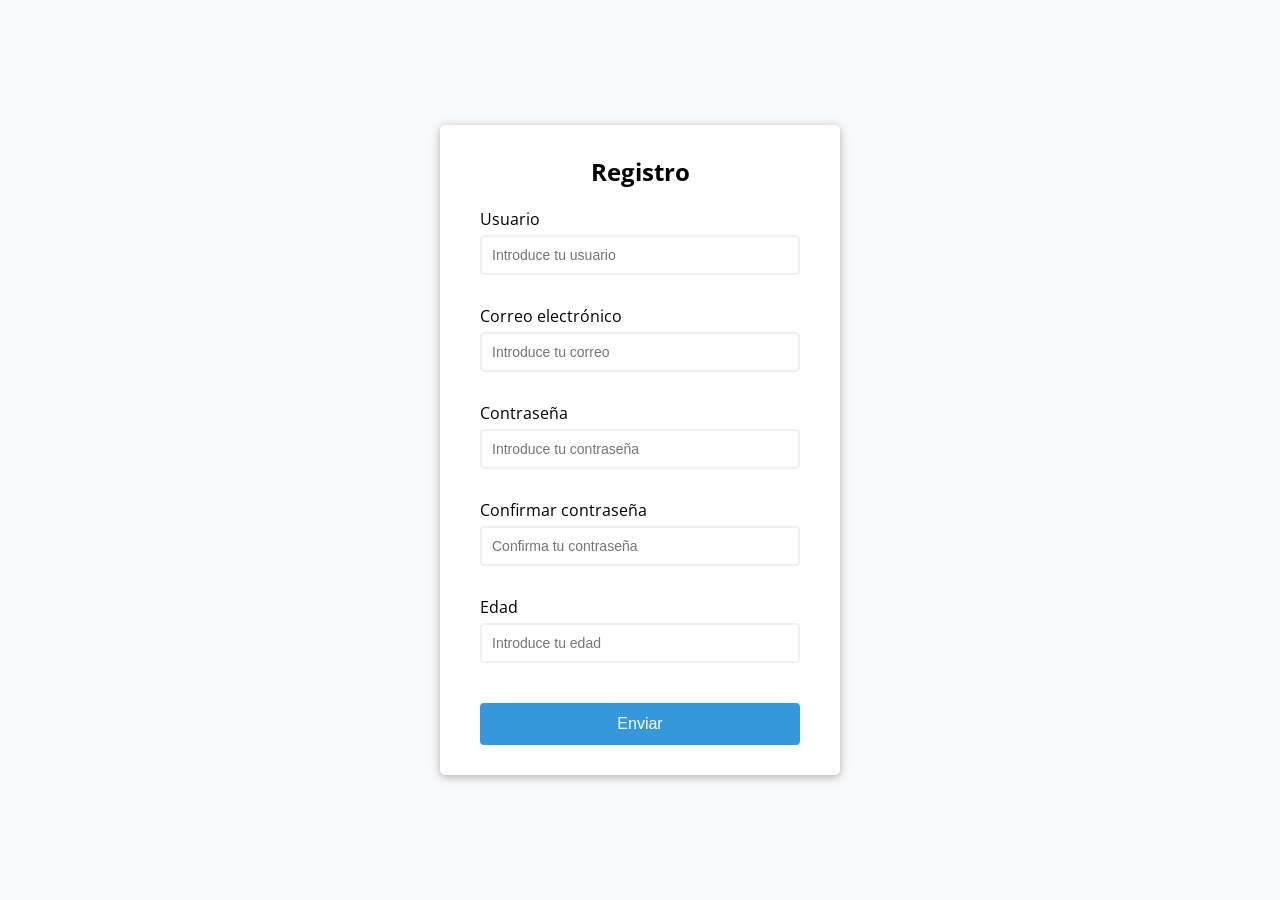
<file: AWP5_EX1/index.html>
<!DOCTYPE html>
<html lang="es">
<head>
    <meta charset="UTF-8">
    <meta name="viewport" content="width=device-width, initial-scale=1.0">
    <meta http-equiv="X-UA-Compatible" content="ie=edge">
    <link rel="stylesheet" href="style.css">
    <title>Validador de Formulario</title>
</head>
<body>
    <div class="container">
        <form id="form" class="form">
            <h2>Registro</h2>

            <div class="form-control">
                <label for="username">Usuario</label>
                <input type="text" id="username" placeholder="Introduce tu usuario">
                <small>Mensaje de error</small>
            </div>

            <div class="form-control">
                <label for="email">Correo electrónico</label>
                <input type="text" id="email" placeholder="Introduce tu correo">
                <small>Mensaje de error</small>
            </div>

            <div class="form-control">
                <label for="password">Contraseña</label>
                <input type="password" id="password" placeholder="Introduce tu contraseña">
                <small>Mensaje de error</small>
            </div>

            <div class="form-control">
                <label for="password2">Confirmar contraseña</label>
                <input type="password" id="password2" placeholder="Confirma tu contraseña">
                <small>Mensaje de error</small>
            </div>
            
            <div class="form-control">
                <label for="age">Edad</label>
                <input type="number" id="age" placeholder="Introduce tu edad">
                <small>Mensaje de error</small>
            </div>

            <button type="submit">Enviar</button>
        </form>
    </div>

    <script src="script.js"></script>
</body>
</html>
</file>
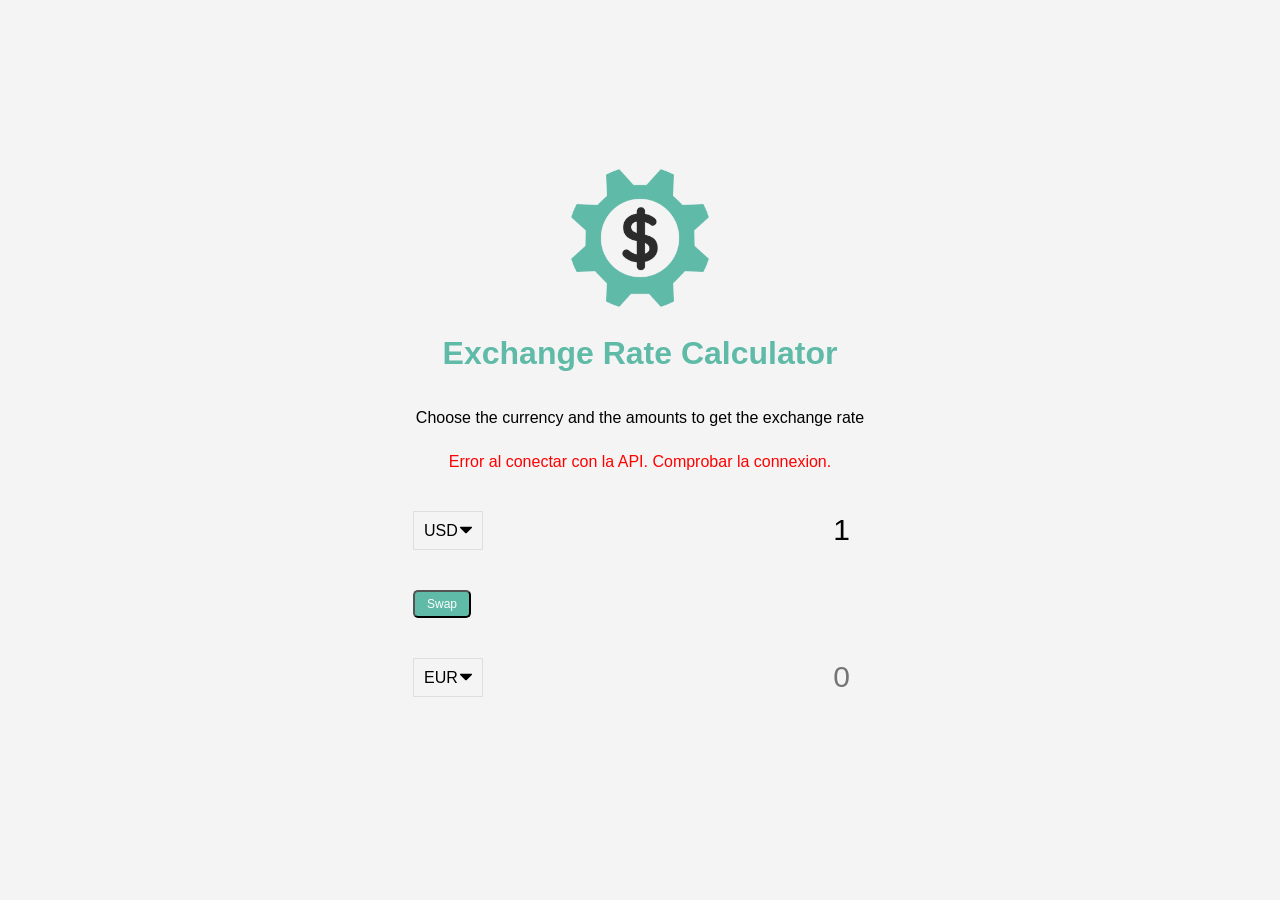
<file: AWP5_EX2/index.html>
<!DOCTYPE html>
<html lang="en">
<head>
  <meta charset="UTF-8">
  <meta name="viewport" content="width=device-width, initial-scale=1.0">
  <meta http-equiv="X-UA-Compatible" content="ie=edge">
  <title>Exchange Rate Calculator</title>
  <link rel="stylesheet" href="style.css">
</head>
<body>
  <img src="img/money.png" alt="" class="money-img">
  <h1>Exchange Rate Calculator</h1>
  <p>Choose the currency and the amounts to get the exchange rate</p>

  <div class="container">
    <div id="loading">Carregant...</div>
    <div id="error-msg"></div>
    <div class="currency">
      <select id="currency-one">
        <option value="AED">AED</option>
        <option value="ARS">ARS</option>
        <option value="AUD">AUD</option>
        <option value="BGN">BGN</option>
        <option value="BRL">BRL</option>
        <option value="BSD">BSD</option>
        <option value="CAD">CAD</option>
        <option value="CHF">CHF</option>
        <option value="CLP">CLP</option>
        <option value="CNY">CNY</option>
        <option value="COP">COP</option>
        <option value="CZK">CZK</option>
        <option value="DKK">DKK</option>
        <option value="DOP">DOP</option>
        <option value="EGP">EGP</option>
        <option value="EUR">EUR</option>
        <option value="FJD">FJD</option>
        <option value="GBP">GBP</option>
        <option value="GTQ">GTQ</option>
        <option value="HKD">HKD</option>
        <option value="HRK">HRK</option>
        <option value="HUF">HUF</option>
        <option value="IDR">IDR</option>
        <option value="ILS">ILS</option>
        <option value="INR">INR</option>
        <option value="ISK">ISK</option>
        <option value="JPY">JPY</option>
        <option value="KRW">KRW</option>
        <option value="KZT">KZT</option>
        <option value="MXN">MXN</option>
        <option value="MYR">MYR</option>
        <option value="NOK">NOK</option>
        <option value="NZD">NZD</option>
        <option value="PAB">PAB</option>
        <option value="PEN">PEN</option>
        <option value="PHP">PHP</option>
        <option value="PKR">PKR</option>
        <option value="PLN">PLN</option>
        <option value="PYG">PYG</option>
        <option value="RON">RON</option>
        <option value="RUB">RUB</option>
        <option value="SAR">SAR</option>
        <option value="SEK">SEK</option>
        <option value="SGD">SGD</option>
        <option value="THB">THB</option>
        <option value="TRY">TRY</option>
        <option value="TWD">TWD</option>
        <option value="UAH">UAH</option>
        <option value="USD" selected>USD</option>
        <option value="UYU">UYU</option>
        <option value="VND">VND</option>
        <option value="ZAR">ZAR</option>
      </select>
      <input type="number" id="amount-one" placeholder="0" value="1">
    </div>

    <div class="swap-rate-container">
        <button class="btn" id="swap">
            Swap
        </button>
        <div class="rate" id="rate"></div>
    </div>



        <div class="currency">
        <select id="currency-two">
        <option value="AED">AED</option>
        <option value="ARS">ARS</option>
        <option value="AUD">AUD</option>
        <option value="BGN">BGN</option>
        <option value="BRL">BRL</option>
        <option value="BSD">BSD</option>
        <option value="CAD">CAD</option>
        <option value="CHF">CHF</option>
        <option value="CLP">CLP</option>
        <option value="CNY">CNY</option>
        <option value="COP">COP</option>
        <option value="CZK">CZK</option>
        <option value="DKK">DKK</option>
        <option value="DOP">DOP</option>
        <option value="EGP">EGP</option>
        <option value="EUR" selected>EUR</option>
        <option value="FJD">FJD</option>
        <option value="GBP">GBP</option>
        <option value="GTQ">GTQ</option>
        <option value="HKD">HKD</option>
        <option value="HRK">HRK</option>
        <option value="HUF">HUF</option>
        <option value="IDR">IDR</option>
        <option value="ILS">ILS</option>
        <option value="INR">INR</option>
        <option value="ISK">ISK</option>
        <option value="JPY">JPY</option>
        <option value="KRW">KRW</option>
        <option value="KZT">KZT</option>
        <option value="MXN">MXN</option>
        <option value="MYR">MYR</option>
        <option value="NOK">NOK</option>
        <option value="NZD">NZD</option>
        <option value="PAB">PAB</option>
        <option value="PEN">PEN</option>
        <option value="PHP">PHP</option>
        <option value="PKR">PKR</option>
        <option value="PLN">PLN</option>
        <option value="PYG">PYG</option>
        <option value="RON">RON</option>
        <option value="RUB">RUB</option>
        <option value="SAR">SAR</option>
        <option value="SEK">SEK</option>
        <option value="SGD">SGD</option>
        <option value="THB">THB</option>
        <option value="TRY">TRY</option>
        <option value="TWD">TWD</option>
        <option value="UAH">UAH</option>
        <option value="USD">USD</option>
        <option value="UYU">UYU</option>
        <option value="VND">VND</option>
        <option value="ZAR">ZAR</option>
      </select>
      <input type="number" id="amount-two" placeholder="0">
    </div>

  </div>

  <script src="script.js"></script>
</body>
</html>
</file>
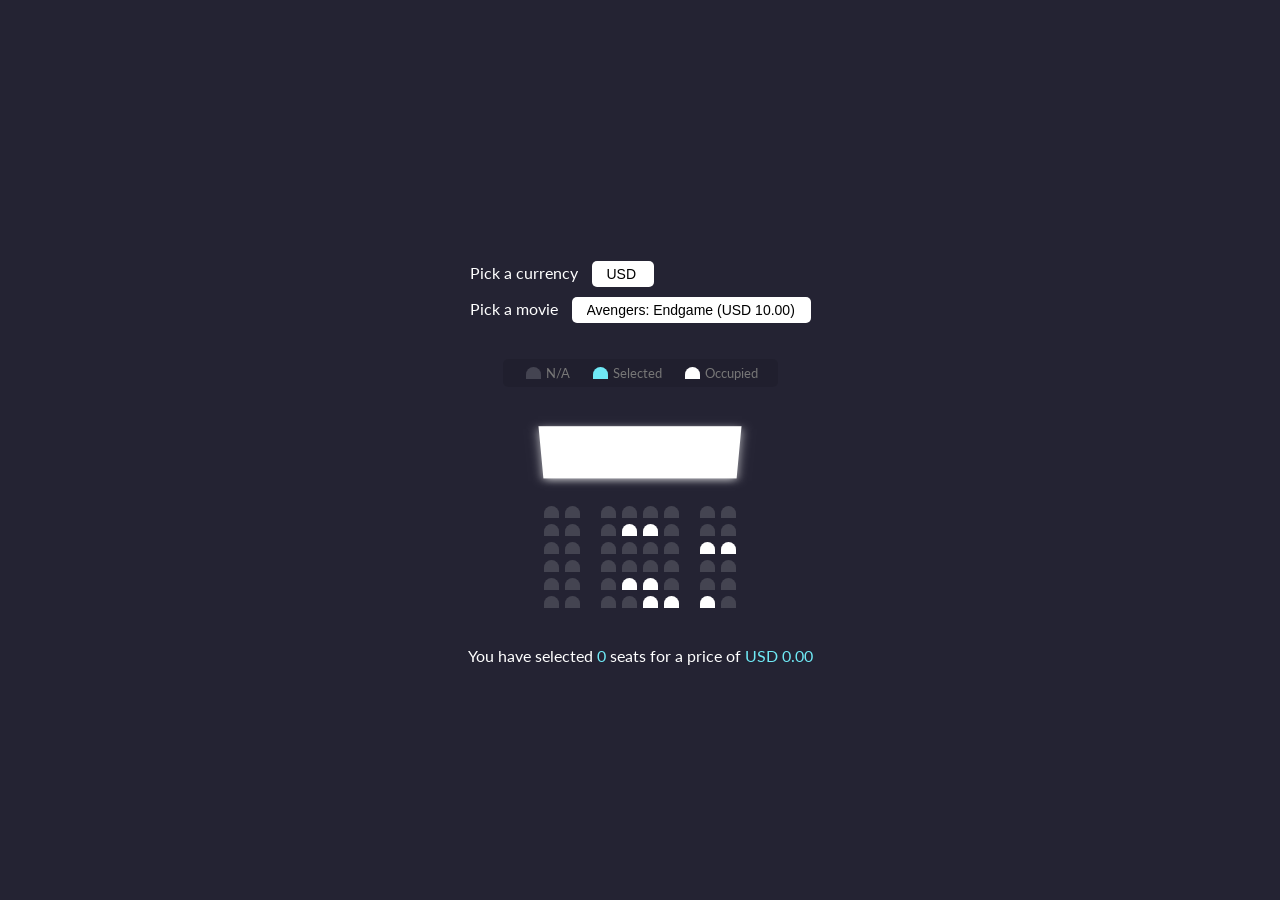
<file: AWP5_EX3/index.html>
<!DOCTYPE html>
<html lang="en">
<head>
  <meta charset="UTF-8" />
  <meta name="viewport" content="width=device-width, initial-scale=1.0" />
  <title>Movie Seat Booking</title>
  <link rel="stylesheet" href="style.css" />
</head>
<body>
  <div class="movie-container">
    <div class="currency-container">
  <label>Pick a currency</label>
  <select id="currency">
    <option value="USD">USD</option>
    <option value="EUR">EUR</option>
    <option value="GBP">GBP</option>
    <option value="JPY">JPY</option>
    <option value="CAD">CAD</option>
    <option value="AUD">AUD</option>
    <option value="CHF">CHF</option>
    <option value="CNY">CNY</option>
    <option value="MXN">MXN</option>
    <option value="PEN">PEN</option>
  </select>
</div>
    <label>Pick a movie</label>
    <select id="movie">
    <option value="10" data-base-price="10" data-title="Avengers: Endgame">Avengers: Endgame (USD 10.00)</option>
    <option value="12" data-base-price="12" data-title="Joker">Joker (USD 12.00)</option>
    <option value="8"  data-base-price="8"  data-title="Toy Story 4">Toy Story 4 (USD 8.00)</option>
    <option value="9"  data-base-price="9"  data-title="The Lion King">The Lion King (USD 9.00)</option>
    </select>
  </div>


<ul class="showcase">
  <li>
    <div class="seat"></div>
    <small>N/A</small>
  </li>
  <li>
    <div class="seat selected"></div>
    <small>Selected</small>
  </li>
  <li>
    <div class="seat occupied"></div>
    <small>Occupied</small>
  </li>
</ul>

<div class="container">
    <div class="screen"></div>
    <div class="row">
        <div class="seat"></div>
        <div class="seat"></div>
        <div class="seat"></div>
        <div class="seat"></div>
        <div class="seat"></div>
        <div class="seat"></div>
        <div class="seat"></div>
        <div class="seat"></div>
    </div>
    <div class="row">
        <div class="seat"></div>
        <div class="seat"></div>
        <div class="seat"></div>
        <div class="seat occupied"></div>
        <div class="seat occupied"></div>
        <div class="seat"></div>
        <div class="seat"></div>
        <div class="seat"></div>
    </div>    
    <div class="row">
        <div class="seat"></div>
        <div class="seat"></div>
        <div class="seat"></div>
        <div class="seat"></div>
        <div class="seat"></div>
        <div class="seat"></div>
        <div class="seat occupied"></div>
        <div class="seat occupied"></div>
    </div>    
    <div class="row">
        <div class="seat"></div>
        <div class="seat"></div>
        <div class="seat"></div>
        <div class="seat"></div>
        <div class="seat"></div>
        <div class="seat"></div>
        <div class="seat"></div>
        <div class="seat"></div>
    </div>    
    <div class="row">
        <div class="seat"></div>
        <div class="seat"></div>
        <div class="seat"></div>
        <div class="seat occupied"></div>
        <div class="seat occupied"></div>
        <div class="seat"></div>
        <div class="seat"></div>
        <div class="seat"></div>
    </div>    
    <div class="row">
        <div class="seat"></div>
        <div class="seat"></div>
        <div class="seat"></div>
        <div class="seat"></div>
        <div class="seat occupied"></div>
        <div class="seat occupied"></div>
        <div class="seat occupied"></div>
        <div class="seat"></div>
    </div>
</div>

<p class="text">
  You have selected <span id="count">0</span> seats for a price of
  <span id="currency-symbol">USD</span>
  <span id="total">0</span>
</p>

  <script src="script.js"></script>
</body>
</html>
</file>
<file: AWP5_EX1/style.css>
@import url('https://fonts.googleapis.com/css?family=Open+Sans&display?swap');

:root {
  --success-color: #2ecc71;
  --error-color: #e74c3c;
}


* {
  box-sizing: border-box;
}

body {
  background-color: #f9fafb;
  font-family: 'Open Sans', sans-serif;
  display: flex;
  align-items: center;
  justify-content: center;
  min-height: 100vh;
  margin: 0;
}

.container {
    background-color: #fff;
    border-radius: 5px;
    box-shadow: 0 2px 10px rgba(0, 0, 0, 0.3);
    width: 400px;
}

h2 {
    text-align: center;
    margin: 0 0 20px;
}

.form {
    padding: 30px 40px;
}

.form-control {
    margin-bottom: 10px;
    padding-bottom: 20px;
    position: relative;
}

.form-control label{
    color: 777;
    display: block;
    margin-bottom: 5px;

}

.form-control input {
  border: 2px solid #f0f0f0;
  border-radius: 4px;
  display: block;
  width: 100%;
  padding: 10px;
  font-size: 14px;
}

.form-control input:focus {
  outline: 0;
  border-color: #777;
}

.form-control.success input {
  border-color: var(--success-color);
}

.form-control.error input {
  border-color: var(--error-color);
}

.form-control small {
  color: var(--error-color);
  position: absolute;
  bottom: 0;
  left: 0;
  visibility: hidden;
}

.form-control.error small {
    visibility: visible;
}
.form button {
  cursor: pointer;
  background-color: #3498db;
  border: 2px solid #3498db;
  border-radius: 4px;
  color: #fff;
  display: block;
  font-size: 16px;
  padding: 10px;
  margin-top: 20px;
  width: 100%;
}
</file>
<file: AWP5_EX2/style.css>
:root {
  --primary-color: #5fbaa7;
}

* {
  box-sizing: border-box;
}

body {
  background-color: #f4f4f4;
  font-family: Arial, Helvetica, sans-serif;
  display: flex;
  flex-direction: column;
  align-items: center;
  justify-content: center;
  height: 100vh;
  margin: 0;
  padding: 20px;
}

h1 {
  color: var(--primary-color);
}

p {
  text-align: center;
}

.btn {
  color: #fff;
  background: var(--primary-color);
  cursor: pointer;
  border-radius: 5px;
  font-size: 12px;
  padding: 5px 12px;
}

.money-img {
  width: 150px;
}

.currency {
  padding: 40px 0;
  display: flex;
  align-items: center;
  justify-content: space-between;
}

.currency select {
  padding: 10px 20px 10px 10px;
  -moz-appearance: none;
  -webkit-appearance: none;
  appearance: none;
  border: 1px solid #dedede;
  font-size: 16px;
  background: transparent;
  background-image: url('data:image/svg+xml;charset=US-ASCII,%3Csvg%20xmlns%3D%22http%3A%2F%2Fwww.w3.org%2F2000%2Fsvg%22%20width%3D%22292.4%22%20height%3D%22292.4%22%3E%3Cpath%20fill%3D%22%20000002%22%20d%3D%22M287%2069.4a17.6%2017.6%200%200%200-13-5.4H18.4c-5%200-9.3%201.8-12.9%205.4A17.6%2017.6%200%200%200%200%2082.2c0%205%201.8%209.3%205.4%2012.9l128%20127.9c3.6%203.6%207.8%205.4%2012.8%205.4s9.2-1.8%2012.8-5.4L287%2095c3.5-3.5%205.4-7.8%205.4-12.8%200-5-1.9-9.2-5.5-12.8z%22%2F%3E%3C%2Fsvg%3E');
  background-position: right 10px top 50%, 0, 0;
  background-size: 12px auto, 100%;
  background-repeat: no-repeat;
}

.currency input {
  border: 0;
  background: transparent;
  font-size: 30px;
  text-align: right;
}

.swap-rate-container {
  display: flex;
  align-items: center;
  justify-content: space-between;
}

.rate {
  color: var(--primary-color);
  font-size: 14px;
  padding: 0 10px;
}

select:focus,
input:focus,
button:focus {
  outline: 0;
}

@media (max-width: 600px) {
  .currency input {
    width: 200px;
  }
}

#loading {
  display: none;
  text-align: center;
  color: var(--primary-color);
  margin-top: 10px;
}

#error-msg {
  display: none;
  text-align: center;
  color: red;
  margin-top: 10px;
}
</file>
<file: AWP5_EX3/style.css>
@import url('https://fonts.googleapis.com/css?family=Lato&display=swap');

* {
  box-sizing: border-box;
}

body {
  background-color: #242333;
  color: #fff;
  display: flex;
  flex-direction: column;
  align-items: center;
  justify-content: center;
  height: 100vh;
  font-family: 'Lato', sans-serif;
  margin: 0;
}

.movie-container {
  margin: 20px 0;
}

.movie-container select {
  background-color: #fff;
  border: 0;
  border-radius: 5px;
  font-size: 14px;
  margin-left: 10px;
  padding: 5px 15px 5px 15px;
  -moz-appearance: none;
  -webkit-appearance: none;
  appearance: none;
}

.container {
    perspective: 1000px;
    margin-bottom: 30px;
}

.seat {
  background-color: #444451;
  height: 12px;
  width: 15px;
  margin: 3px;
  border-top-left-radius: 10px;
  border-top-right-radius: 10px;
}

.seat.selected {
  background-color: #6feaf6;
}

.seat.occupied {
  background-color: #fff;
}

.seat:nth-of-type(2) {
  margin-right: 18px;
}

.seat:nth-last-of-type(2) {
  margin-left: 18px;
}

.seat:not(.occupied):hover {
  cursor: pointer;
  transform: scale(1.2);
}

.showcase .seat:not(.occupied):hover {
  cursor: default;
  transform: scale(1);
}

.showcase {
  background: rgba(0, 0, 0, 0.1);
  padding: 5px 10px;
  border-radius: 5px;
  color: #777;
  list-style-type: none;
  display: flex;
  justify-content: space-between;
}

.showcase li {
  display: flex;
  align-items: center;
  justify-content: center;
  margin: 0 10px;
}

.showcase li small {
  margin-left: 2px;
}


.row {
  display: flex;
}

.screen {
  background-color: #fff;
  height: 70px;
  width: 100%;
  margin: 15px 0;
  transform: rotateX(-45deg);
  box-shadow: 0 3px 10px rgba(255, 255, 255, 0.7);
}

.text {
  margin: 5px 0;
}

.text span {
  color: #6feaf6;
}

.currency-container {
  margin: 10px 0;
}

.currency-container select {
  background-color: #fff;
  border: 0;
  border-radius: 5px;
  font-size: 14px;
  margin-left: 10px;
  padding: 5px 15px 5px 15px;
  -moz-appearance: none;
  -webkit-appearance: none;
  appearance: none;
}
</file>
